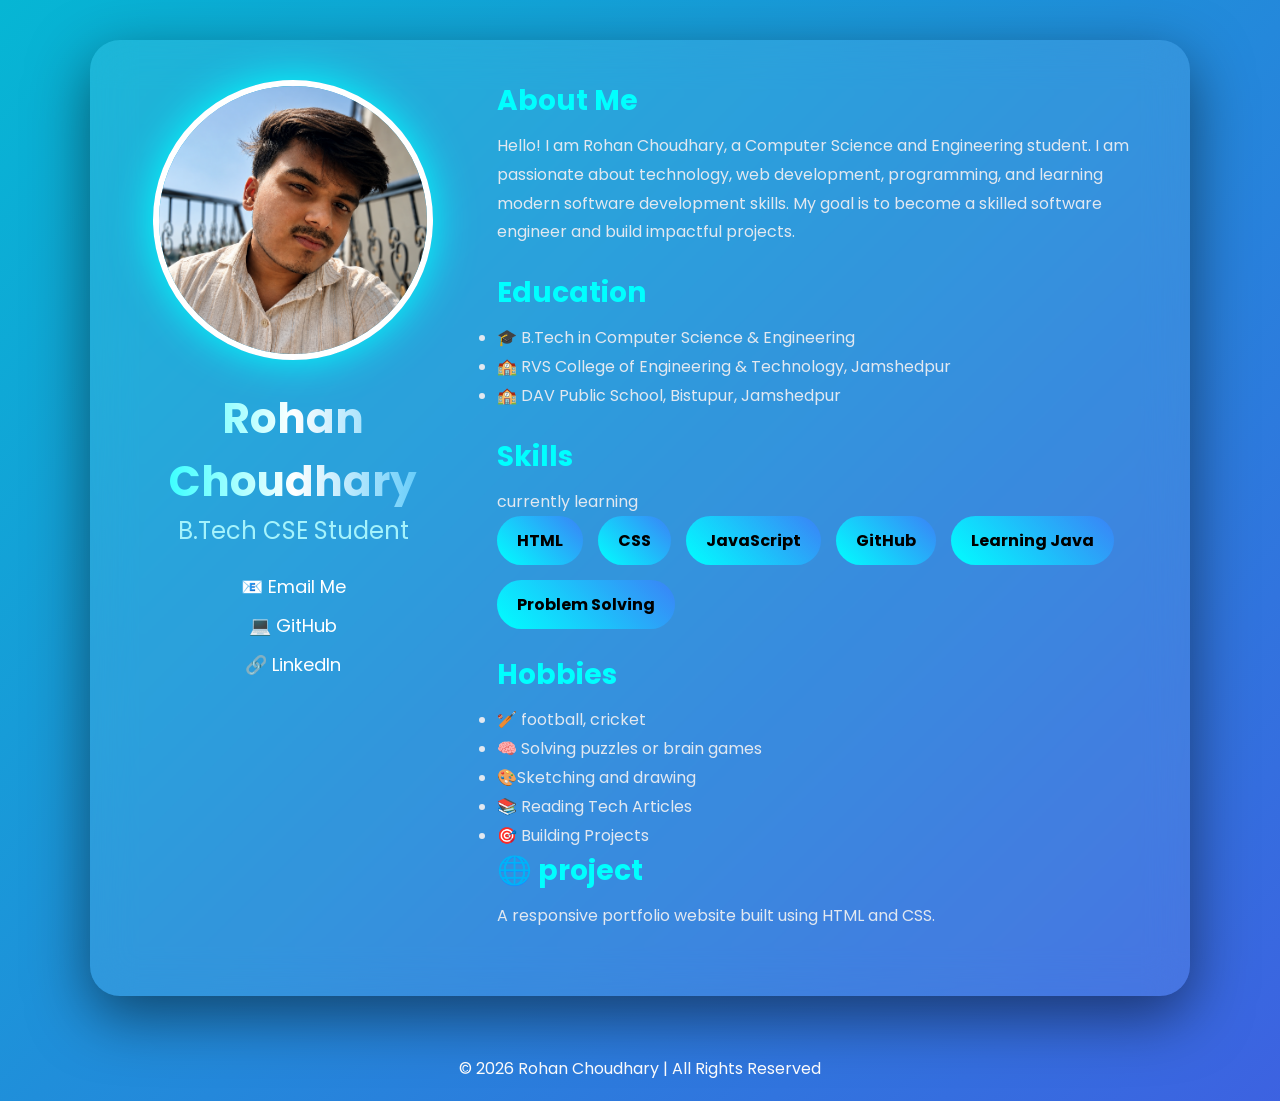
<file: index.html>
<!DOCTYPE html>
<html lang="en">
<head>
<meta charset="UTF-8">
<meta name="viewport" content="width=device-width, initial-scale=1.0">
<title>Rohan Choudhary | Portfolio</title>

<link href="https://fonts.googleapis.com/css2?family=Poppins:wght@300;400;600;700&display=swap" rel="stylesheet">
<link rel="stylesheet" href="style.css">
</head>

<body>

<div class="container">

<div class="card">

<div class="left">

<img src="img.png" alt="Rohan">

<h1 class="name">Rohan Choudhary</h1>
<h2>B.Tech CSE Student</h2>

<div class="social">

<a href="mailto:rohanjsr123456@gmail.com">
📧 Email Me
</a>

<a href="https://github.com/rohan6201" target="_blank">
💻 GitHub
</a>

<a href="https://www.linkedin.com/in/rohan-choudhary-b1b0b1328" target="_blank">
🔗 LinkedIn
</a>

</div>

</div>

<div class="right">

<div class="section">
<h3>About Me</h3>
<p>
Hello! I am Rohan Choudhary, a Computer Science and Engineering student.
I am passionate about technology, web development, programming,
and learning modern software development skills.
My goal is to become a skilled software engineer and build impactful projects.
</p>
</div>

<div class="section">
<h3>Education</h3>
<ul>
<li>🎓 B.Tech in Computer Science & Engineering</li>
<li>🏫 RVS College of Engineering & Technology, Jamshedpur</li>
<li>🏫 DAV Public School, Bistupur, Jamshedpur</li>
</ul>
</div>

<div class="section">
<h3>Skills</h3>
<p>currently learning</p>

<div class="skills">
<div class="skill">HTML</div>
<div class="skill">CSS</div>
<div class="skill">JavaScript</div>
<div class="skill">GitHub</div>
<div class="skill">Learning Java</div>
<div class="skill">Problem Solving</div>
</div>

</div>

<div class="section">
<h3>Hobbies</h3>
<ul>
<li>🏏 football, cricket</li>
<li>🧠 Solving puzzles or brain games</li>
<li>🎨Sketching and drawing</li>
<li>📚 Reading Tech Articles</li>
<li>🎯 Building Projects</li>
</ul>
<div class="project">

    <h3>🌐 project</h3>
    <p>A responsive portfolio website built using HTML and CSS.</p>
</div>
</div>



</div>

</div>

</div>

<footer>
© 2026 Rohan Choudhary | All Rights Reserved
</footer>

</body>
</html>
</file>
<file: style.css>
*{
    margin:0;
    padding:0;
    box-sizing:border-box;
    font-family:'Poppins',sans-serif;
}

body{
    background:linear-gradient(-45deg,#0f172a,#1e293b,#4f46e5,#06b6d4);
    background-size:400% 400%;
    animation:bg 12s ease infinite;
    color:white;
    overflow-x:hidden;
}

@keyframes bg{
    0%{background-position:0% 50%;}
    50%{background-position:100% 50%;}
    100%{background-position:0% 50%;}
}

.container{
    width:100%;
    min-height:100vh;
    display:flex;
    justify-content:center;
    align-items:center;
    padding:40px;
}

.card{
    width:1100px;
    max-width:95%;
    background:rgba(255,255,255,0.08);
    backdrop-filter:blur(20px);
    border-radius:30px;
    padding:40px;
    display:flex;
    flex-wrap:wrap;
    gap:40px;
    box-shadow:0 20px 60px rgba(0,0,0,.5);
    transition:.5s;
}

.card:hover{
    transform:rotateX(5deg) rotateY(-5deg);
}

.left{
    flex:1;
    text-align:center;
}

.left img{
    width:280px;
    height:280px;
    border-radius:50%;
    object-fit:cover;
    border:6px solid white;
    box-shadow:0 0 40px cyan;
    animation:glow 3s infinite;
}

@keyframes glow{
    50%{
        box-shadow:0 0 70px #00ffff;
    }
}

.left h1{
    margin-top:20px;
    font-size:42px;
}

.left h2{
    color:#a5f3fc;
    font-weight:400;
}

.social{
    margin-top:25px;
}

.social a{
    text-decoration:none;
    color:white;
    display:block;
    margin:12px;
    font-size:18px;
    transition:.3s;
}

.social a:hover{
    color:#00ffff;
    transform:translateX(10px);
}

.right{
    flex:2;
}

.section{
    margin-bottom:25px;
}

.section h3{
    color:#00ffff;
    font-size:28px;
    margin-bottom:10px;
}

.section p,
.section li{
    line-height:1.8;
    color:#e2e8f0;
}

.skills{
    display:flex;
    flex-wrap:wrap;
    gap:15px;
}

.skill{
    padding:12px 20px;
    border-radius:25px;
    background:linear-gradient(45deg,#00ffff,#3b82f6);
    color:black;
    font-weight:bold;
}

.name{
    background:linear-gradient(to right,#00ffff,#ffffff,#38bdf8);
    -webkit-background-clip:text;
    -webkit-text-fill-color:transparent;
}

footer{
    text-align:center;
    padding:20px;
    color:white;
}
</file>
